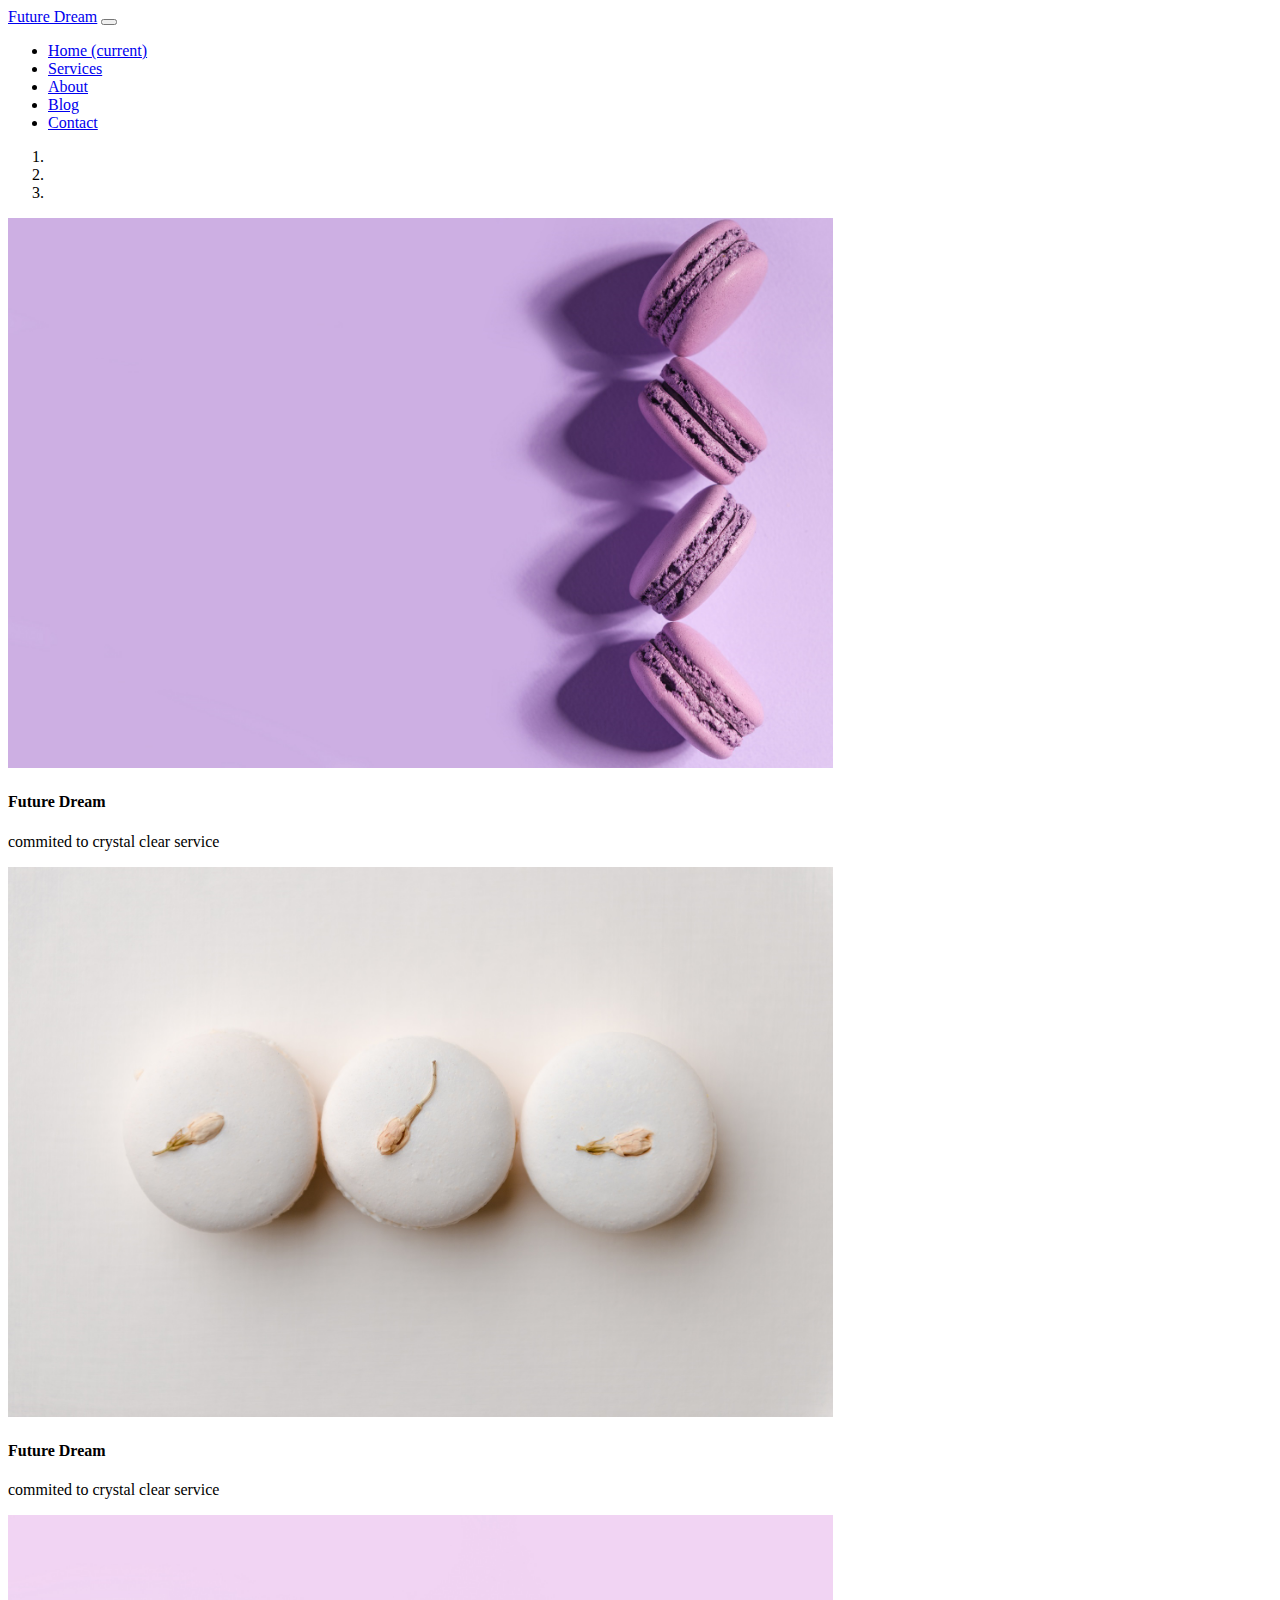
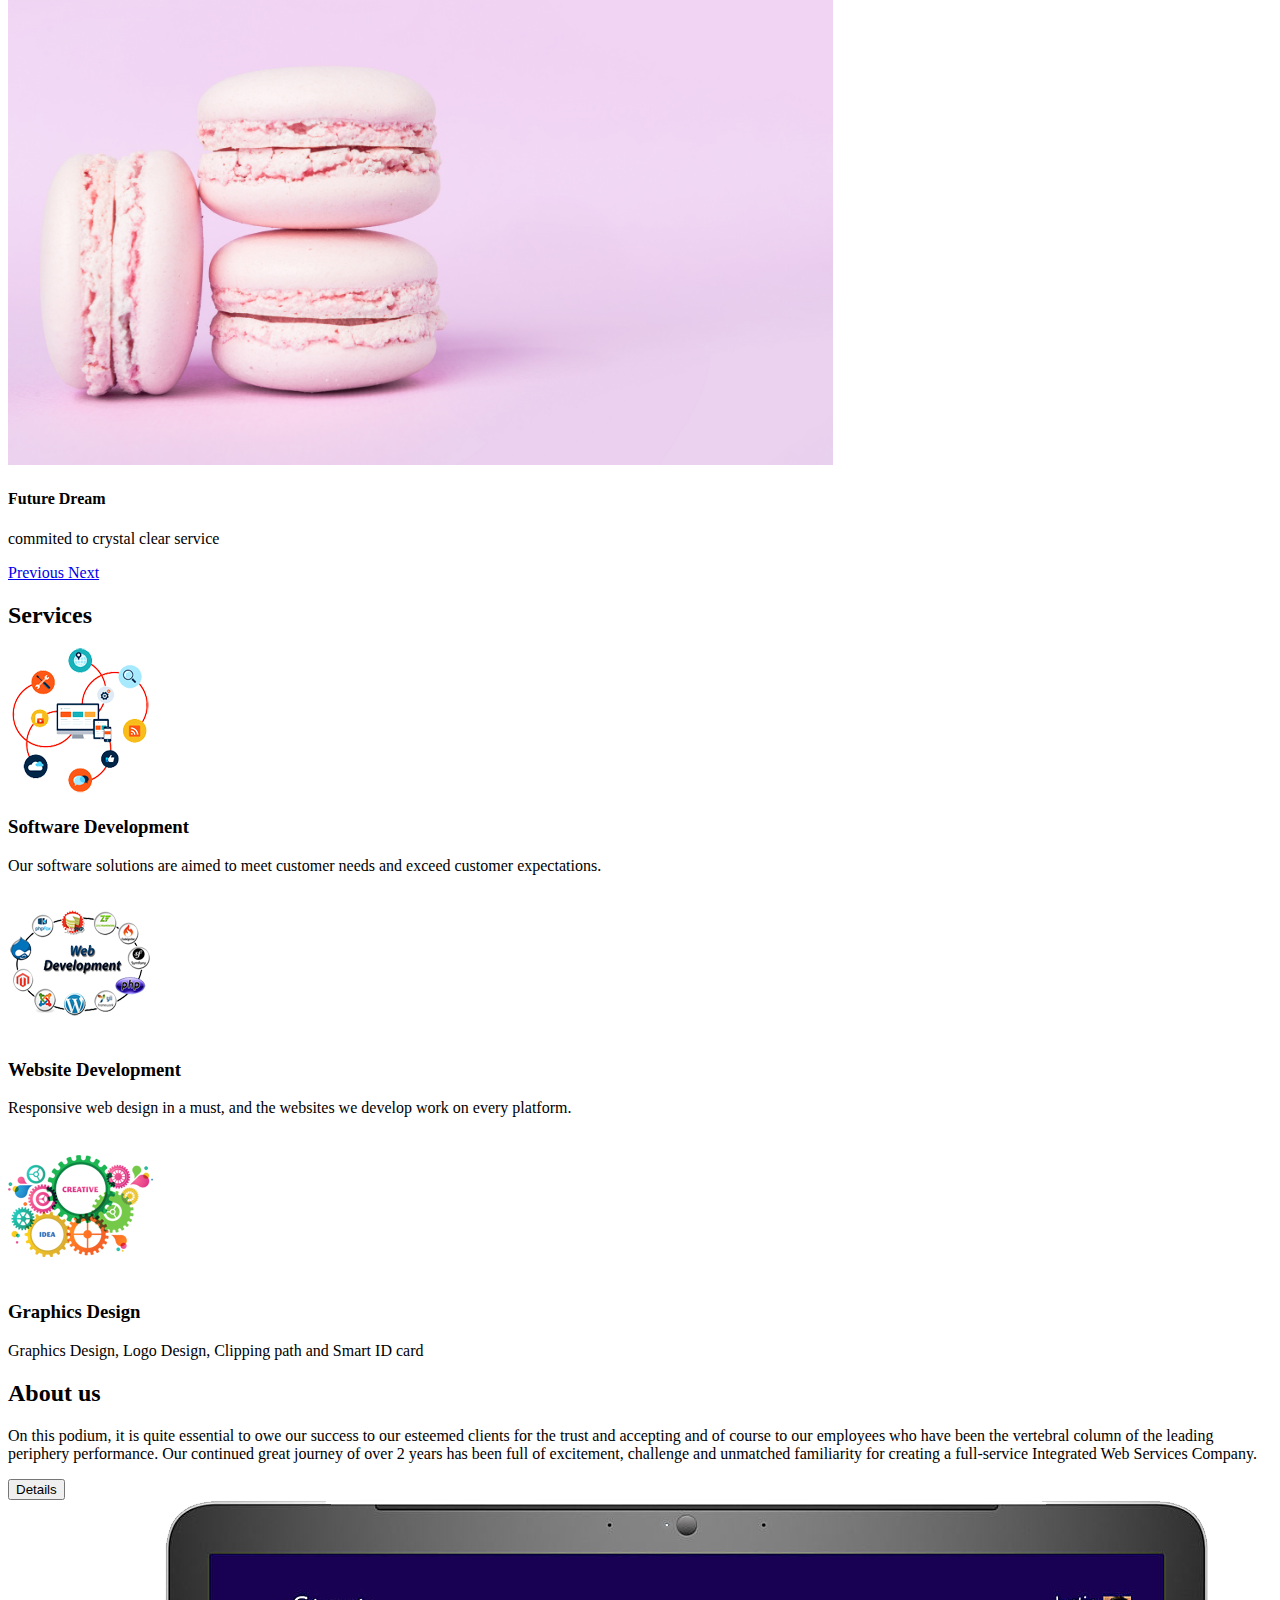
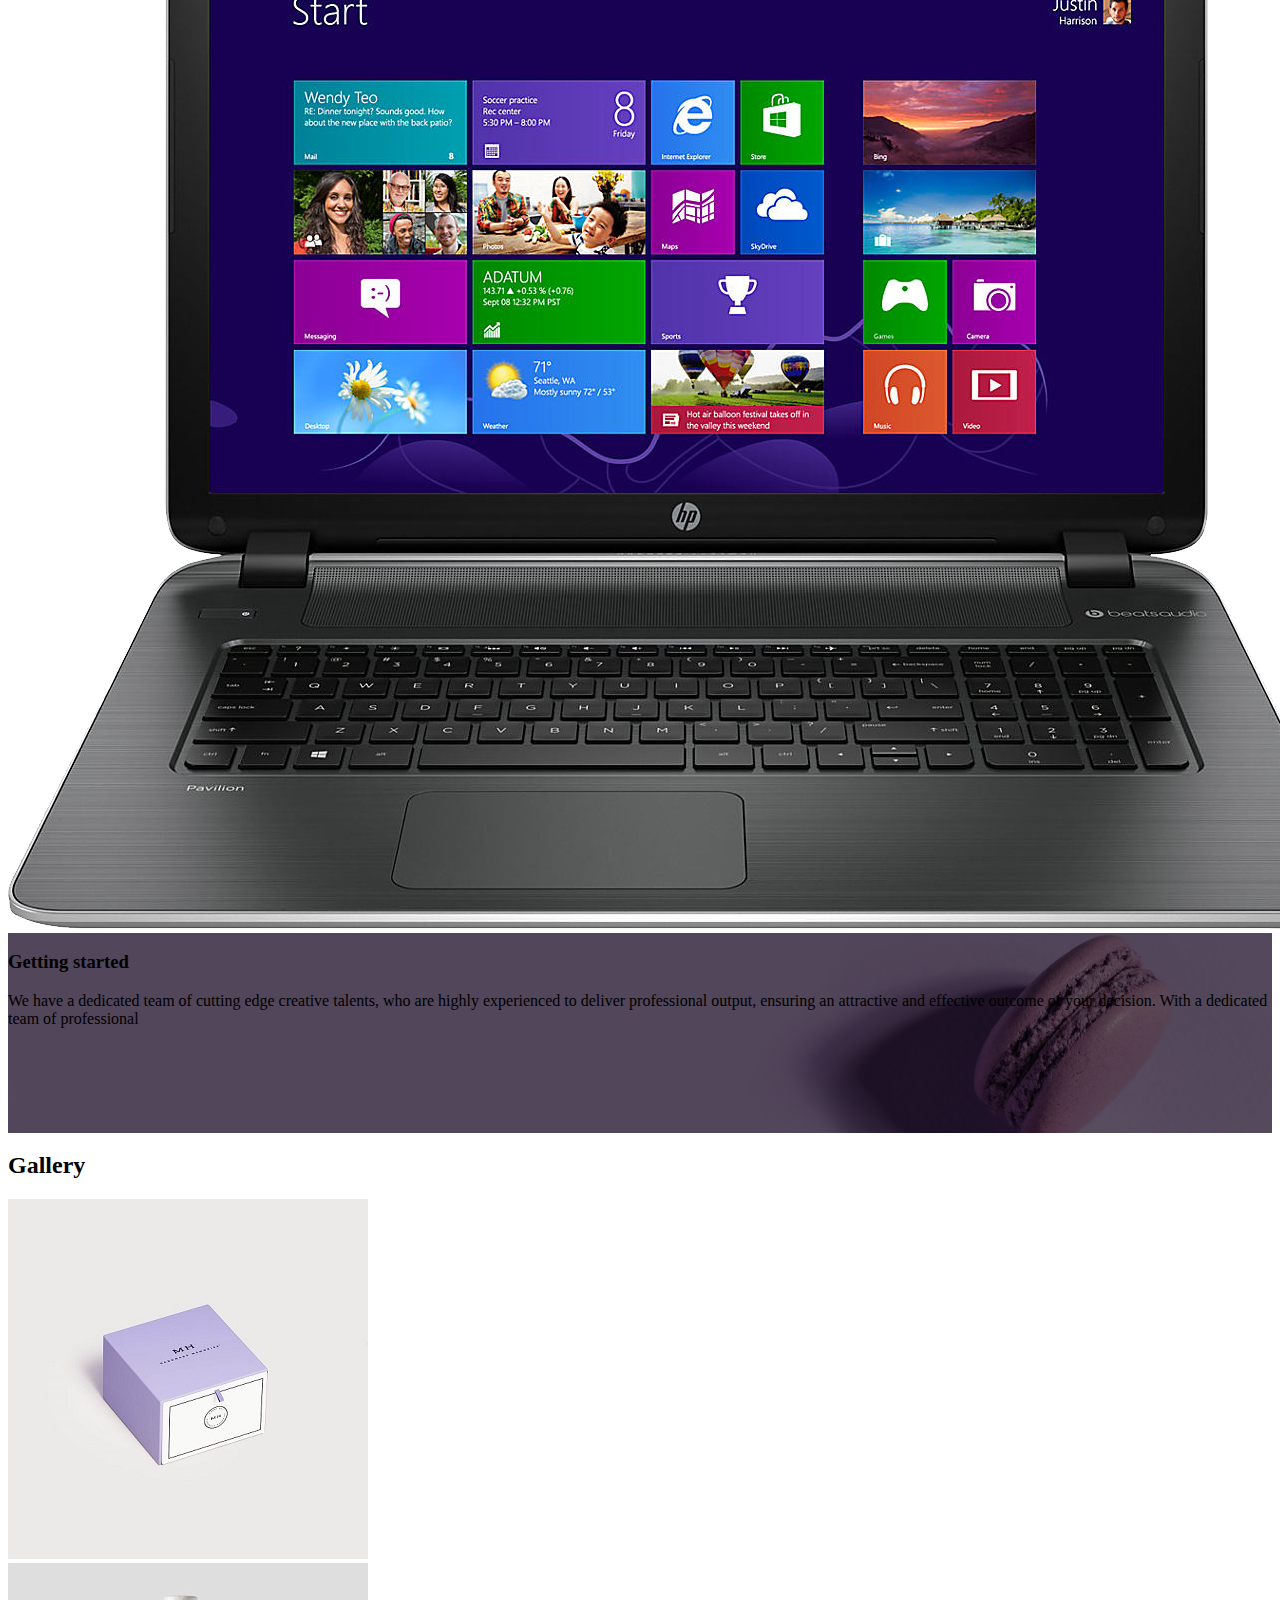
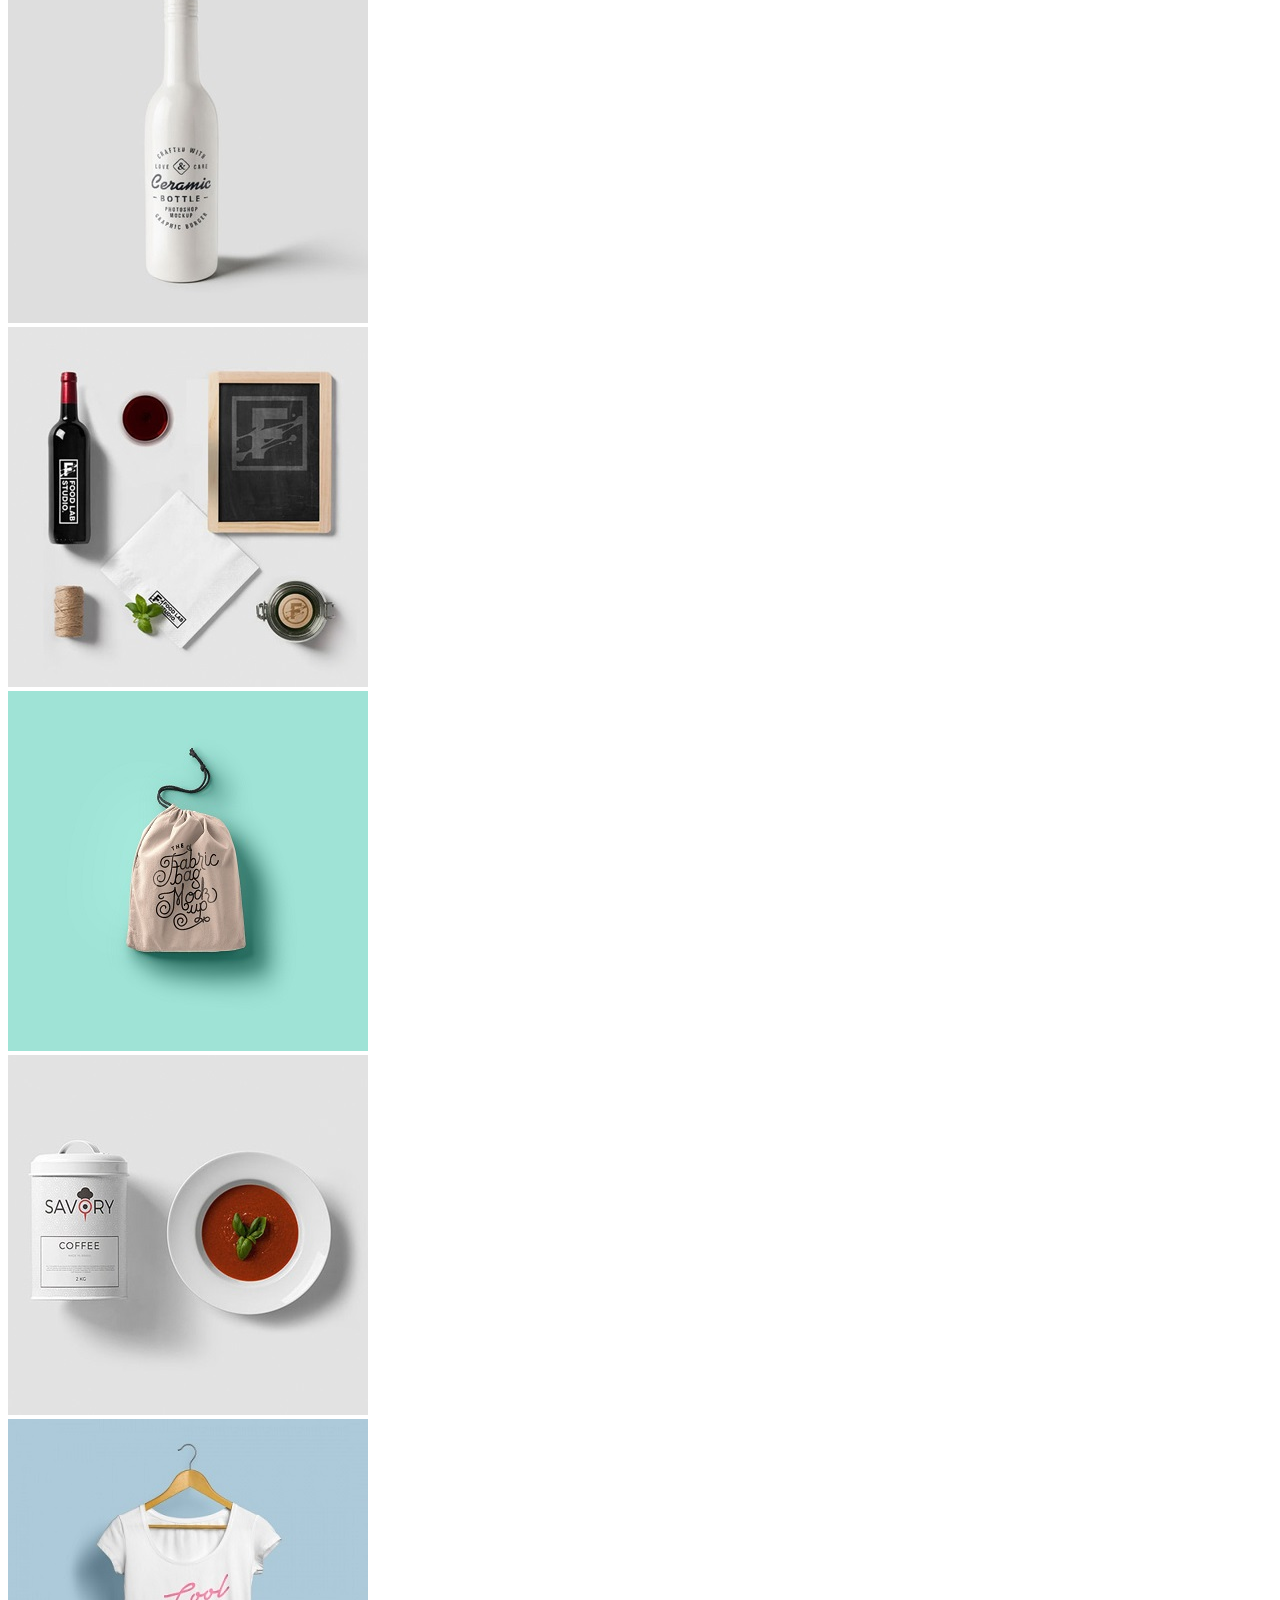
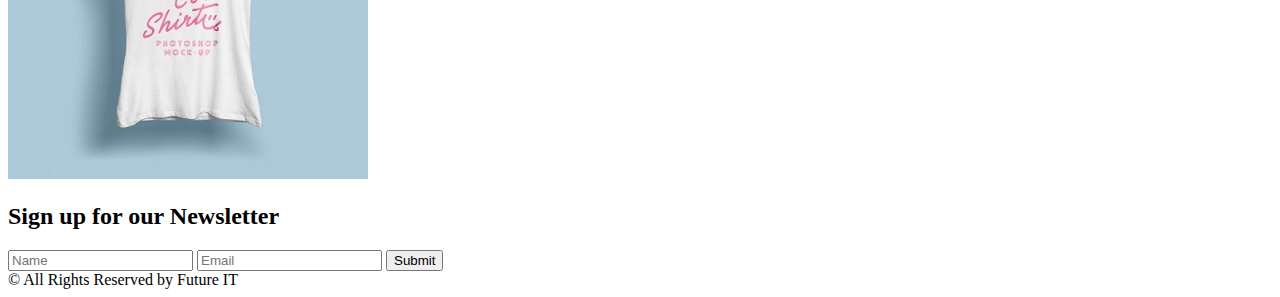
<file: index.html>
<!doctype html>
<html lang="en">
  <head>
    <!-- Required meta tags -->
    <meta charset="utf-8">
    <meta name="viewport" content="width=device-width, initial-scale=1, shrink-to-fit=no">

	<link rel="stylesheet" href="css/lightbox.min.css">
    <!-- Bootstrap CSS -->
    <link rel="stylesheet" href="https://stackpath.bootstrapcdn.com/bootstrap/4.2.1/css/bootstrap.min.css" integrity="sha384-GJzZqFGwb1QTTN6wy59ffF1BuGJpLSa9DkKMp0DgiMDm4iYMj70gZWKYbI706tWS" crossorigin="anonymous">
	<link rel="stylesheet" href="css/style.css">
	

    <title>Future Dream</title>
  </head>
  <body>
  
  
	<div class="main-menu"> 
		<nav class="navbar navbar-expand-lg navbar-light bg-dark">
			<div class="container"> 
				<a class="navbar-brand text-white" href="#">Future Dream</a>
		  <button class="navbar-toggler" type="button" data-toggle="collapse" data-target="#navbarNav" aria-controls="navbarNav" aria-expanded="false" aria-label="Toggle navigation">
			<span class="navbar-toggler-icon"></span>
		  </button>
			  <div class="collapse navbar-collapse" id="navbarNav">
				<ul class="navbar-nav ml-auto">
				  <li class="nav-item active">
					<a class="nav-link text-white" href="index.html"> Home <span class="sr-only">(current)</span></a>
				  </li>
				  <li class="nav-item">
					<a class="nav-link text-white" href="services.html">Services</a>
				  </li>
				  <li class="nav-item">
					<a class="nav-link text-white" href="about.html">About</a>
				  </li>
				  <li class="nav-item">
					<a class="nav-link text-white" href="blog.html">Blog</a>
				  </li>
				  <li class="nav-item">
					<a class="nav-link text-white" href="contact.html">Contact</a>
				  </li>
				</ul>
			  </div>
			</div>
		</nav>
	</div>
	
	
	<div class="slider"> 
			<div id="carouselExampleIndicators" class="carousel slide" data-ride="carousel">
			  <ol class="carousel-indicators">
				<li data-target="#carouselExampleIndicators" data-slide-to="0" class="active"></li>
				<li data-target="#carouselExampleIndicators" data-slide-to="1"></li>
				<li data-target="#carouselExampleIndicators" data-slide-to="2"></li>
			  </ol>
			  <div class="carousel-inner">
				<div class="carousel-item active">
				  <img src="images/1.jpg" class="d-block w-100" alt="1" style="height:550px">
				  <div class="carousel-caption d-none d-md-block text-left">
					<h4 class="display-3">Future Dream</h4>
					<p>commited to crystal clear service</p>
				  </div>
				</div>
				<div class="carousel-item">
				  <img src="images/2.jpg" class="d-block w-100" alt="2" style="height:550px">
				  				  <div class="carousel-caption d-none d-md-block">
					<h4 class="display-3">Future Dream</h4>
					<p>commited to crystal clear service</p>
				  </div>
				</div>
				<div class="carousel-item">
				  <img src="images/3.jpg" class="d-block w-100" alt="3" style="height:550px">
				  				  <div class="carousel-caption d-none d-md-block text-right">
					<h4 class="display-3">Future Dream</h4>
					<p>commited to crystal clear service</p>
				  </div>
				</div>
			  </div>
			  <a class="carousel-control-prev" href="#carouselExampleIndicators" role="button" data-slide="prev">
				<span class="carousel-control-prev-icon" aria-hidden="true"></span>
				<span class="sr-only">Previous</span>
			  </a>
			  <a class="carousel-control-next" href="#carouselExampleIndicators" role="button" data-slide="next">
				<span class="carousel-control-next-icon" aria-hidden="true"></span>
				<span class="sr-only">Next</span>
			  </a>
			</div>
	</div>
	
	
	<div class="services p-5 text-center"> 
		<div class="container"> 
			<h2 class="p-2 font-weight-bold"> Services </h2>
			<div class="row"> 
				<div class="col-md-4"> 
					<div class="services-content">
						<img src="images/software.png" class="image-fluid">
						<h3 class="p-3"> Software Development </h3>
						<p> Our software solutions are aimed to meet customer needs and exceed customer expectations. </p>
					</div>
				</div>
				<div class="col-md-4"> 
					<div class="services-content">
					<img src="images/web.png" class="image-fluid m-auto">
						<h3 class="p-3"> Website Development </h3>
						<p> Responsive web design in a must, and the websites we develop work on every platform. </p>
					</div>
				</div>
				<div class="col-md-4"> 
					<div class="services-content"> 
					<img src="images/graphics.png" class="image-fluid m-auto">
						<h3 class="p-3"> Graphics Design </h3>
						<p> Graphics Design, Logo Design, Clipping path and Smart ID card </p>
					</div>
				</div>
			</div>
		</div>
	</div>
	
	
	
	
	<div class="about p-5 text-center bg-light"> 
		<div class="container"> 
		<h2 class="font-weight-bold"> About us </h2>
			<div class="row p-4"> 
				<div class="col-md-6 align-self-center"> 
					<p> On this podium, it is quite essential to owe our success to our esteemed clients for the trust 
					and accepting and of course to our employees who have been the vertebral column of the leading 
					periphery performance.
					Our continued great journey of over 2 years has been full of excitement, challenge and 
					unmatched familiarity for creating a full-service Integrated Web Services Company. </p>
					<button type="button" class="btn btn-primary">Details</button>
				</div>
				
				<div class="col-md-6"> 
					<img src="images/lap.png" alt="laptop" class="img-fluid">
				</div>
			</div>
		</div>
	</div>
	
	
	
	<div class="getting"> 
		<div class="getting-overlay"> 
			<div class="container"> 
				<div class="row"> 
					<div class="col-md-12"> 
						<div class="getting-padding mt-5"> 
							<h3 class="text-center"> Getting started </h3>
						<p class="text-center text-white"> We have a dedicated team of cutting edge creative talents, who are highly experienced to deliver professional output, ensuring an attractive and effective outcome of your decision. With a dedicated team of professional  </p> 
						</div>
					</div>
				</div>
			</div>
		</div>
	</div>
	
	
	
	
	
	
	
	<div class="gallery bg-dark p-5"> 
		<div class="container"> 
		<h2 class="text-center text-white p-2"> Gallery </h2>
			<div class="row mb-4"> 
				<div class="col-md-4"> 
					<a href="images/p1-big.jpg" data-lightbox="example-set">
					<img  src="images/p1.jpg" alt="p1"/> </a>
				</div>
				
				<div class="col-md-4"> 
					<a href="images/p2-big.jpg" data-lightbox="example-set">
					<img  src="images/p2.jpg" alt="p2"/> </a>
				</div>
				
				<div class="col-md-4"> 
					<a href="images/p3-big.jpg" data-lightbox="example-set">
					<img  src="images/p3.jpg" alt="p3"/> </a>
				</div>
			</div>
			
						<div class="row"> 
				<div class="col-md-4"> 
					<a href="images/p4-big.jpg" data-lightbox="example-set">
					<img  src="images/p4.jpg" alt="p4"/> </a>
				</div>
				
				<div class="col-md-4"> 
					<a href="images/p5-big.jpg" data-lightbox="example-set">
					<img  src="images/p5.jpg" alt="p5"/> </a>
				</div>
				
				<div class="col-md-4"> 
					<a href="images/p6-big.jpg" data-lightbox="example-set">
					<img  src="images/p6.jpg" alt="p6"/> </a>
				</div>
			</div>
		</div>
	</div>
	
	
	<div class="newsletter p-5"> 
		<div class="container"> 
			<div class="row"> 
				<div class="col-md-12"> 
					<h2 class="text-center pb-2"> Sign up for our Newsletter </h2>
					<form class="form-inline justify-content-center"> 
						<input class="form-control" type="text" placeholder="Name">
						<input class="form-control mx-2" type="text" placeholder="Email">
						<button type="button" class="btn btn-primary">Submit</button>
					</form>
				</div>
			</div>
		</div>
	</div>
	
	<footer class="text-center text-white bg-dark py-3 border-top"> © All Rights Reserved by Future IT </footer>
    
	

    <!-- Optional JavaScript -->
    <!-- jQuery first, then Popper.js, then Bootstrap JS -->
    <script src="https://code.jquery.com/jquery-3.3.1.slim.min.js" integrity="sha384-q8i/X+965DzO0rT7abK41JStQIAqVgRVzpbzo5smXKp4YfRvH+8abtTE1Pi6jizo" crossorigin="anonymous"></script>
    <script src="https://cdnjs.cloudflare.com/ajax/libs/popper.js/1.14.6/umd/popper.min.js" integrity="sha384-wHAiFfRlMFy6i5SRaxvfOCifBUQy1xHdJ/yoi7FRNXMRBu5WHdZYu1hA6ZOblgut" crossorigin="anonymous"></script>
    <script src="https://stackpath.bootstrapcdn.com/bootstrap/4.2.1/js/bootstrap.min.js" integrity="sha384-B0UglyR+jN6CkvvICOB2joaf5I4l3gm9GU6Hc1og6Ls7i6U/mkkaduKaBhlAXv9k" crossorigin="anonymous"></script>
	<script src="js/lightbox-plus-jquery.min.js"></script>
  </body>
</html>
</file>
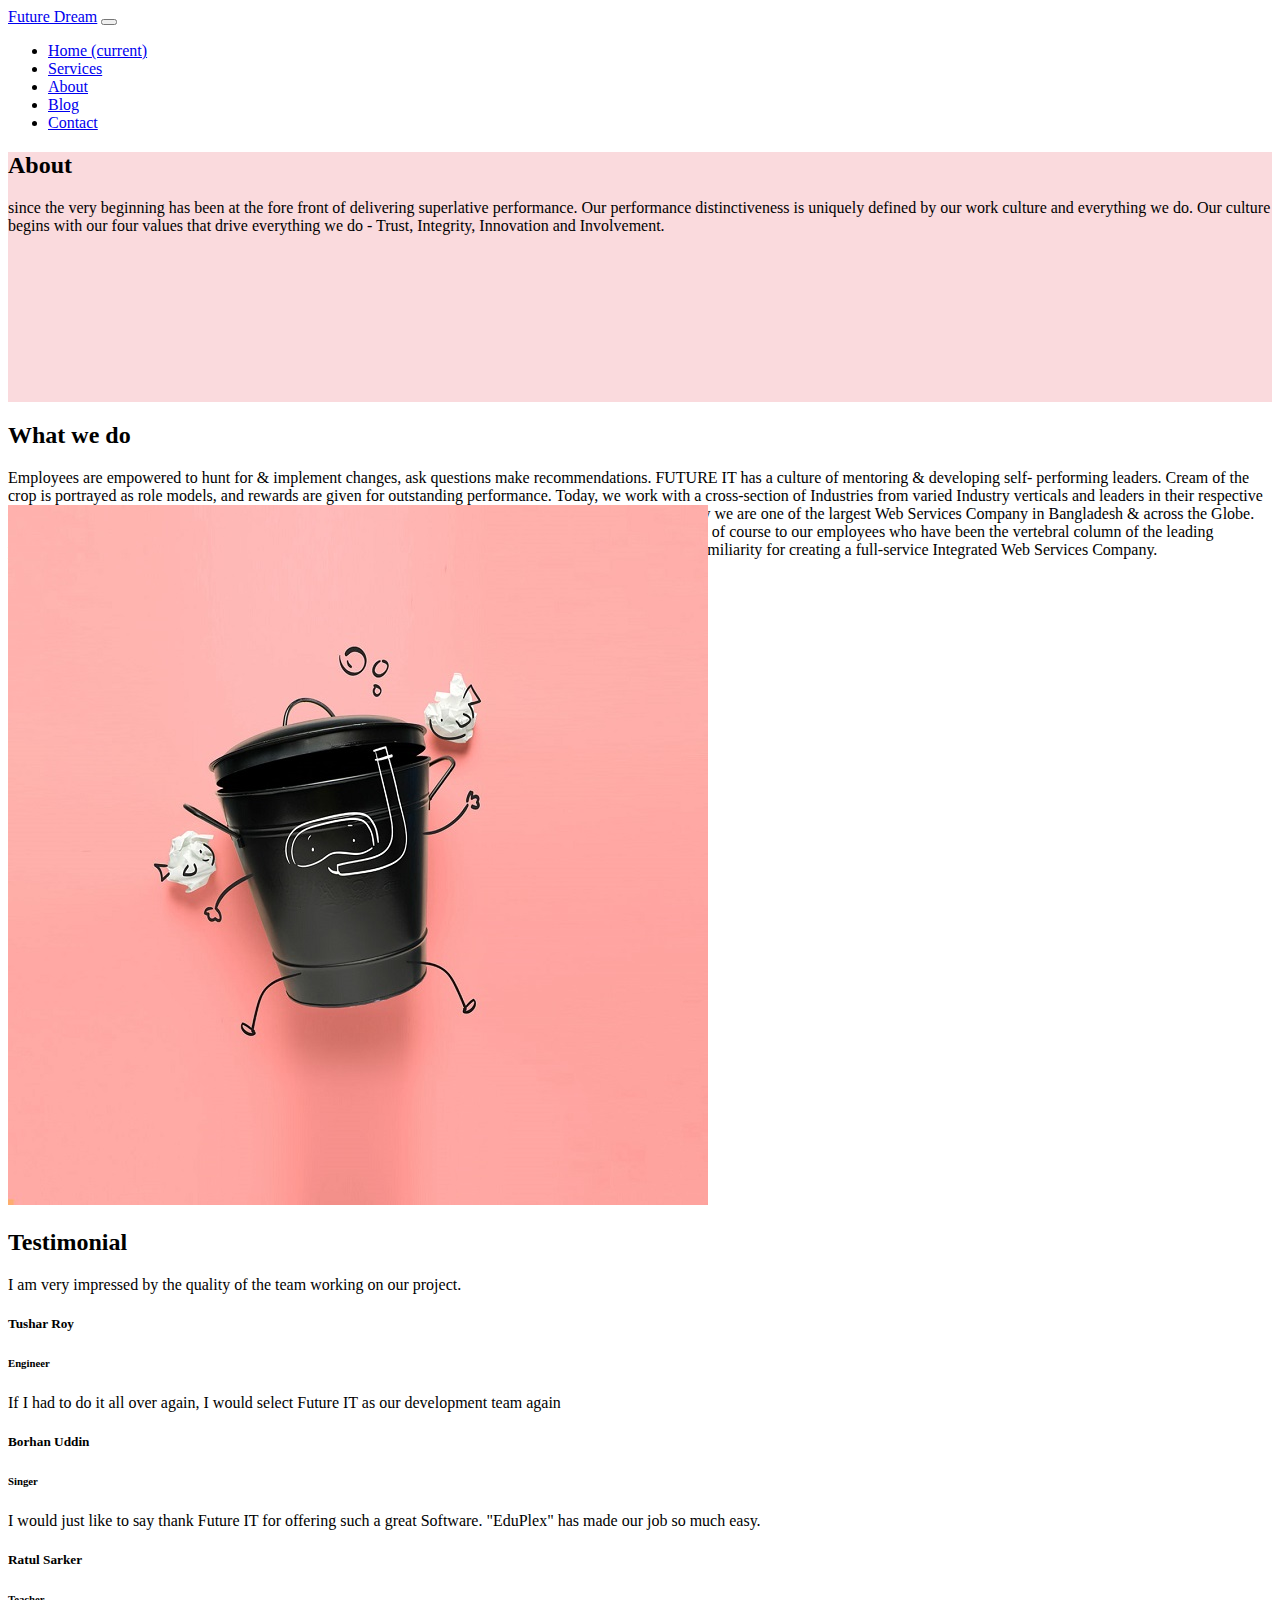
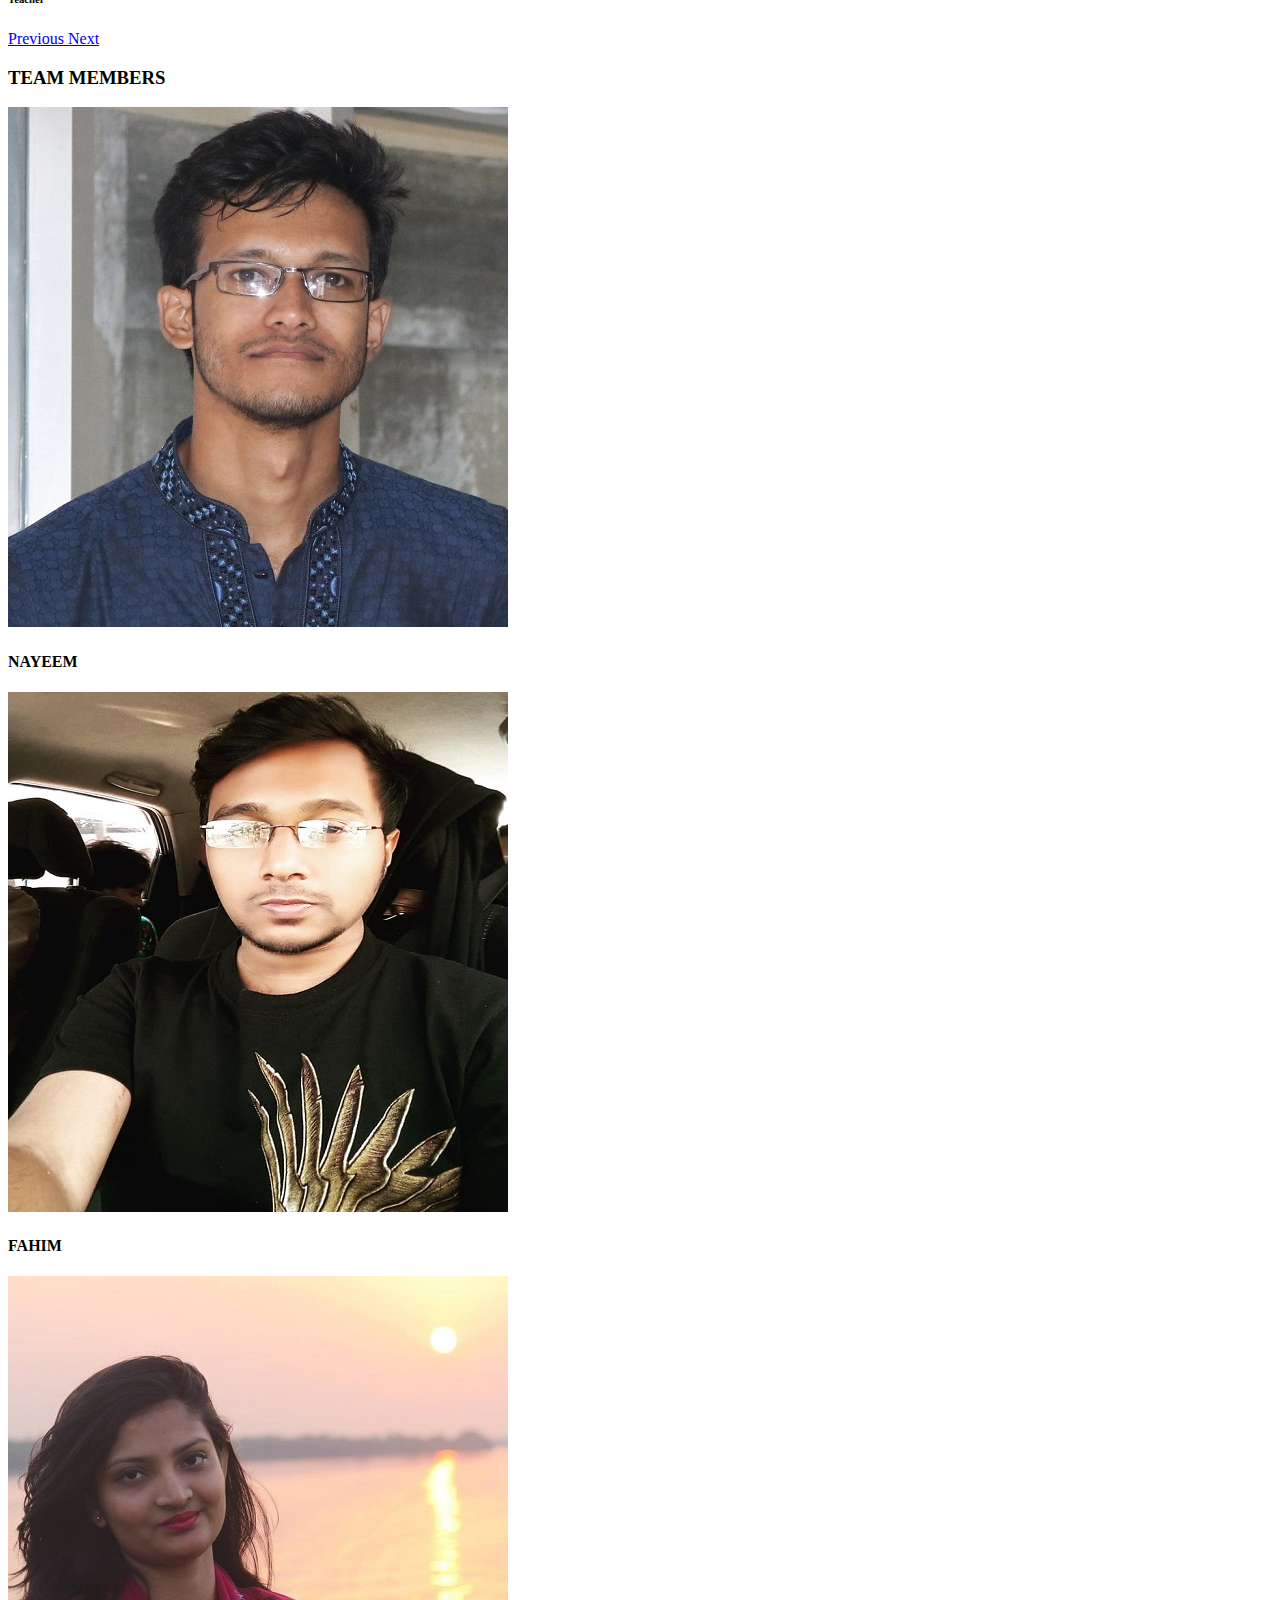
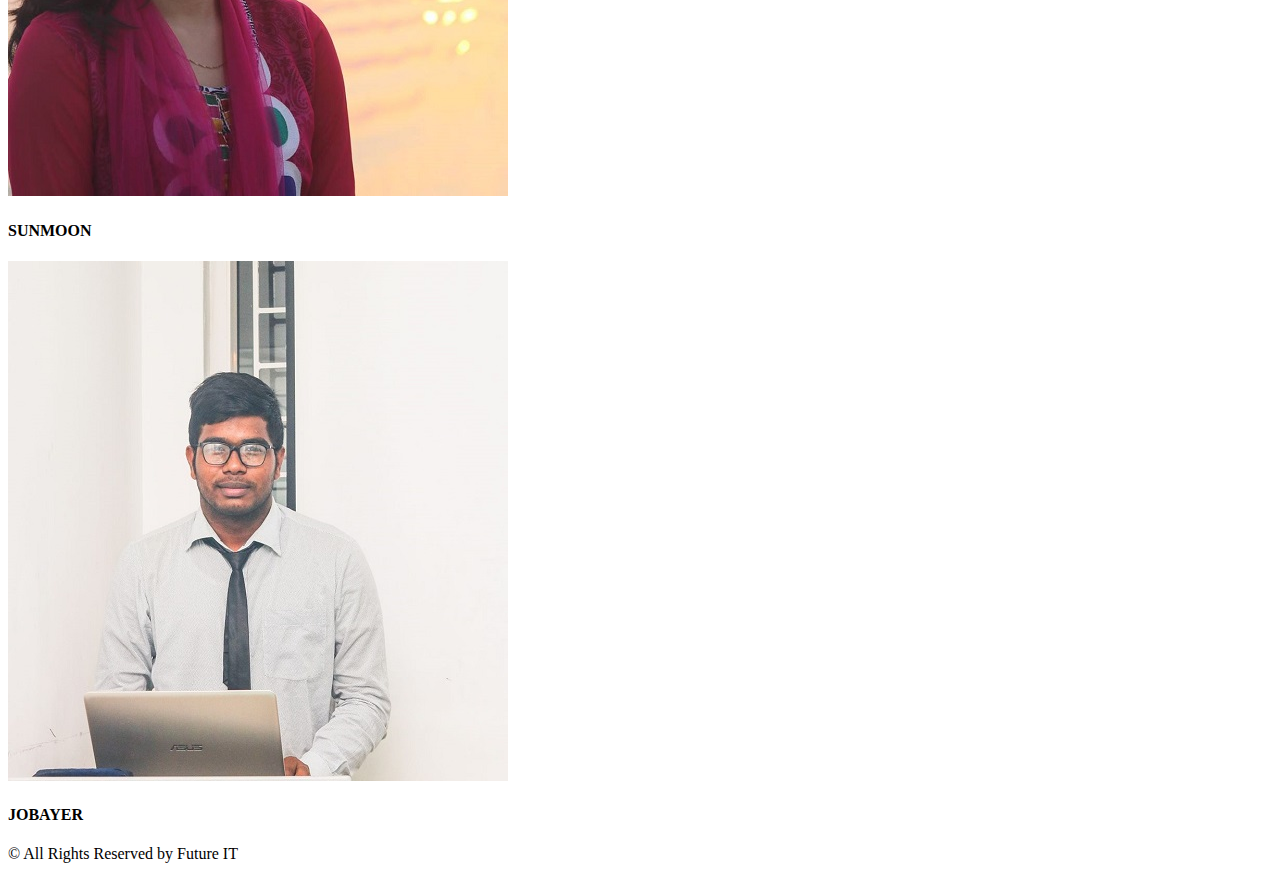
<file: about.html>
<!doctype html>
<html lang="en">
  <head>
    <!-- Required meta tags -->
    <meta charset="utf-8">
    <meta name="viewport" content="width=device-width, initial-scale=1, shrink-to-fit=no">

	<link rel="stylesheet" href="css/lightbox.min.css">
    <!-- Bootstrap CSS -->
    <link rel="stylesheet" href="https://stackpath.bootstrapcdn.com/bootstrap/4.2.1/css/bootstrap.min.css" integrity="sha384-GJzZqFGwb1QTTN6wy59ffF1BuGJpLSa9DkKMp0DgiMDm4iYMj70gZWKYbI706tWS" crossorigin="anonymous">
	<link rel="stylesheet" href="css/style.css">
	

    <title>Future Dream</title>
  </head>
  <body>
  
  
	<div class="main-menu"> 
		<nav class="navbar navbar-expand-lg navbar-light bg-dark">
			<div class="container"> 
				<a class="navbar-brand text-white" href="index.html">Future Dream</a>
		  <button class="navbar-toggler" type="button" data-toggle="collapse" data-target="#navbarNav" aria-controls="navbarNav" aria-expanded="false" aria-label="Toggle navigation">
			<span class="navbar-toggler-icon"></span>
		  </button>
			  <div class="collapse navbar-collapse" id="navbarNav">
				<ul class="navbar-nav ml-auto">
				  <li class="nav-item active">
					<a class="nav-link text-white" href="index.html"> Home <span class="sr-only">(current)</span></a>
				  </li>
				  <li class="nav-item">
					<a class="nav-link text-white" href="services.html">Services</a>
				  </li>
				  <li class="nav-item">
					<a class="nav-link text-white" href="about.html">About</a>
				  </li>
				  <li class="nav-item">
					<a class="nav-link text-white" href="blog.html">Blog</a>
				  </li>
				  <li class="nav-item">
					<a class="nav-link text-white" href="contact.html">Contact</a>
				  </li>
				</ul>
			  </div>
			</div>
		</nav>
	</div>
	
	
	<div class="section-banner"> 
		<div class="container"> 
			<div class="row"> 
				<div class="col-md-12 text-center pt-5"> 
					<h2 class="text-uppercase font-weight-bold"> About </h2>
					<p> since the very beginning has been at the fore front of delivering superlative performance. Our performance distinctiveness is uniquely defined by our work culture and everything we do. Our culture begins with our four values that drive everything we do - Trust, Integrity, Innovation and Involvement. </p>
				</div>
			</div>
		</div>
	</div>
	
	<div class="what-do"> 
		<div class="container"> 
			<div class="row"> 
				<div class="col-md-6 p-5"> 
					<h2> What we do </h2>
					<p> Employees are empowered to hunt for & implement changes, ask questions make recommendations. 
					FUTURE IT has a culture of mentoring & developing self- performing leaders. 
					Cream of the crop is portrayed as role models, and rewards are given for outstanding performance.
					Today, we work with a cross-section of Industries from varied Industry verticals and leaders 
					in their respective domain and we are proud to share their success and equity in the online market place. 
					Incepted in 2019, today we are one of the largest Web Services Company in Bangladesh & across the Globe.
					On this podium, it is quite essential to owe our success to our esteemed clients for the trust and accepting
					and of course to our employees who have been the vertebral column of the leading periphery performance.
					Our continued great journey has been full of excitement, challenge and unmatched familiarity 
					for creating a full-service Integrated Web Services Company.</p>
				</div>
				<div class="col-md-6"> 
					<img src="images/round.jpg" class="img-fluid rounded-circle">
				</div>
			</div>
		</div>
	</div>
	
	<div class="testimonial bg-dark p-3"> 
		<div class="container"> 
			<h2 class="text-center text-white"> Testimonial </h2>
			<div class="row"> 
				<div class="col-md-12"> 
					<div id="carouselExampleIndicators" class="carousel slide" data-ride="carousel">
				
				  <div class="carousel-inner">
						<div class="carousel-item pb-3 text-center text-white active">
						  <p>  I am very impressed by the quality of the team working on our project. </p>
						  <h5> Tushar Roy </h5>
						  <h6> Engineer </h6>
						</div>
						<div class="carousel-item pb-3 text-center text-white">
						  <p>  If I had to do it all over again, I would select Future IT as our development team again </p>
							<h5> Borhan Uddin </h5>
						    <h6> Singer </h6>
						</div>
						<div class="carousel-item pb-3 text-center text-white">
							<p>  I would just like to say thank Future IT for offering such a great Software. "EduPlex" has made our job so much easy. </p>
							<h5> Ratul Sarker </h5>
						    <h6> Teacher </h6>
						</div>
				  </div>
				  <a class="carousel-control-prev" href="#carouselExampleIndicators" role="button" data-slide="prev">
					<span class="carousel-control-prev-icon" aria-hidden="true"></span>
					<span class="sr-only">Previous</span>
				  </a>
				  <a class="carousel-control-next" href="#carouselExampleIndicators" role="button" data-slide="next">
					<span class="carousel-control-next-icon" aria-hidden="true"></span>
					<span class="sr-only">Next</span>
				  </a>
</div>
				</div>
			</div>
		</div>
	</div>
	
	<div class="team p-5 bg-light">
		<h3 class="text-center p-4"> TEAM MEMBERS </h3>
		<div class="container"> 
			<div class="row"> 
				<div class="col-md-3"> 
					<img class="img-fluid rounded-circle p-3" src="images/nym.jpg" alt="nym">
					<h4 class="text-center"> NAYEEM </h4>
				</div>
				<div class="col-md-3"> 
					<img class="img-fluid rounded-circle p-3" src="images/fahim.jpg" alt="nym">
					<h4 class="text-center"> FAHIM </h4>
				</div>
				<div class="col-md-3"> 
					<img class="img-fluid rounded-circle p-3" src="images/sun.jpg" alt="nym">
					<h4 class="text-center"> SUNMOON </h4>
				</div>
				<div class="col-md-3"> 
					<img class="img-fluid rounded-circle p-3" src="images/jobayer.jpg" alt="nym">
					<h4 class="text-center"> JOBAYER </h4>
				</div>
			</div>
		</div>
	</div>
	
	
	
	<footer class="text-center text-white bg-dark py-3 border-top"> © All Rights Reserved by Future IT </footer>
    
	

    <!-- Optional JavaScript -->
    <!-- jQuery first, then Popper.js, then Bootstrap JS -->
    <script src="https://code.jquery.com/jquery-3.3.1.slim.min.js" integrity="sha384-q8i/X+965DzO0rT7abK41JStQIAqVgRVzpbzo5smXKp4YfRvH+8abtTE1Pi6jizo" crossorigin="anonymous"></script>
    <script src="https://cdnjs.cloudflare.com/ajax/libs/popper.js/1.14.6/umd/popper.min.js" integrity="sha384-wHAiFfRlMFy6i5SRaxvfOCifBUQy1xHdJ/yoi7FRNXMRBu5WHdZYu1hA6ZOblgut" crossorigin="anonymous"></script>
    <script src="https://stackpath.bootstrapcdn.com/bootstrap/4.2.1/js/bootstrap.min.js" integrity="sha384-B0UglyR+jN6CkvvICOB2joaf5I4l3gm9GU6Hc1og6Ls7i6U/mkkaduKaBhlAXv9k" crossorigin="anonymous"></script>
	<script src="js/lightbox-plus-jquery.min.js"></script>
  </body>
</html>
</file>
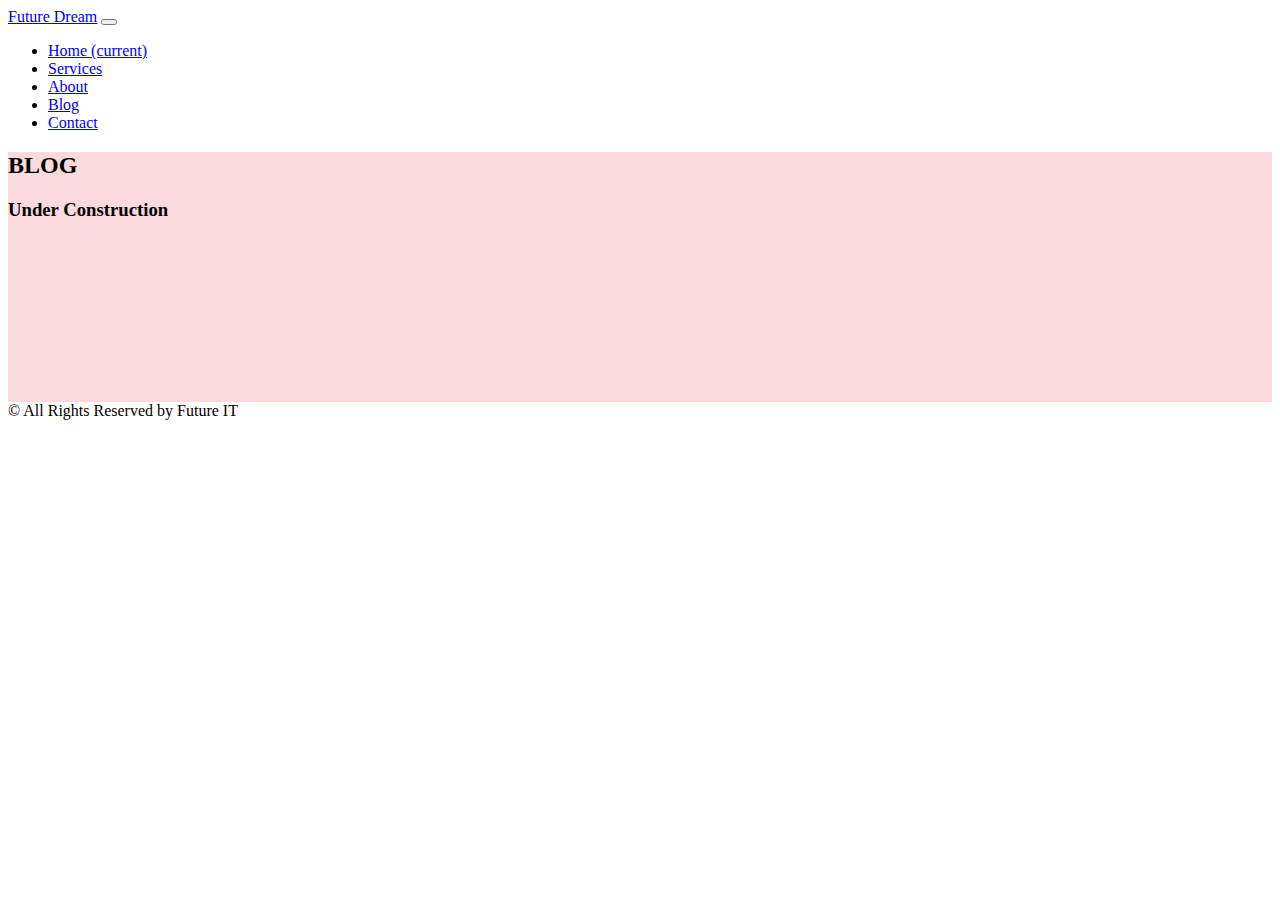
<file: blog.html>
<!doctype html>
<html lang="en">
  <head>
    <!-- Required meta tags -->
    <meta charset="utf-8">
    <meta name="viewport" content="width=device-width, initial-scale=1, shrink-to-fit=no">

	<link rel="stylesheet" href="css/lightbox.min.css">
    <!-- Bootstrap CSS -->
    <link rel="stylesheet" href="https://stackpath.bootstrapcdn.com/bootstrap/4.2.1/css/bootstrap.min.css" integrity="sha384-GJzZqFGwb1QTTN6wy59ffF1BuGJpLSa9DkKMp0DgiMDm4iYMj70gZWKYbI706tWS" crossorigin="anonymous">
	<link rel="stylesheet" href="css/style.css">
	

    <title>Future Dream</title>
  </head>
  <body>
  
  
	<div class="main-menu"> 
		<nav class="navbar navbar-expand-lg navbar-light bg-dark">
			<div class="container"> 
				<a class="navbar-brand text-white" href="index.html">Future Dream</a>
		  <button class="navbar-toggler" type="button" data-toggle="collapse" data-target="#navbarNav" aria-controls="navbarNav" aria-expanded="false" aria-label="Toggle navigation">
			<span class="navbar-toggler-icon"></span>
		  </button>
			  <div class="collapse navbar-collapse" id="navbarNav">
				<ul class="navbar-nav ml-auto">
				  <li class="nav-item active">
					<a class="nav-link text-white" href="index.html"> Home <span class="sr-only">(current)</span></a>
				  </li>
				  <li class="nav-item">
					<a class="nav-link text-white" href="services.html">Services</a>
				  </li>
				  <li class="nav-item">
					<a class="nav-link text-white" href="about.html">About</a>
				  </li>
				  <li class="nav-item">
					<a class="nav-link text-white" href="blog.html">Blog</a>
				  </li>
				  <li class="nav-item">
					<a class="nav-link text-white" href="contact.html">Contact</a>
				  </li>
				</ul>
			  </div>
			</div>
		</nav>
	</div>
	
	
	<div class="section-banner"> 
		<div class="container"> 
			<div class="row"> 
				<div class="col-md-12 text-center pt-5"> 
					<h2 class="text-uppercase font-weight-bold"> BLOG </h2>
					<h3> Under Construction <h3>
				</div>
			</div>
		</div>
	</div>
	
	
	
	<footer class="text-center text-white bg-dark py-3 border-top"> © All Rights Reserved by Future IT </footer>
    
	

    <!-- Optional JavaScript -->
    <!-- jQuery first, then Popper.js, then Bootstrap JS -->
    <script src="https://code.jquery.com/jquery-3.3.1.slim.min.js" integrity="sha384-q8i/X+965DzO0rT7abK41JStQIAqVgRVzpbzo5smXKp4YfRvH+8abtTE1Pi6jizo" crossorigin="anonymous"></script>
    <script src="https://cdnjs.cloudflare.com/ajax/libs/popper.js/1.14.6/umd/popper.min.js" integrity="sha384-wHAiFfRlMFy6i5SRaxvfOCifBUQy1xHdJ/yoi7FRNXMRBu5WHdZYu1hA6ZOblgut" crossorigin="anonymous"></script>
    <script src="https://stackpath.bootstrapcdn.com/bootstrap/4.2.1/js/bootstrap.min.js" integrity="sha384-B0UglyR+jN6CkvvICOB2joaf5I4l3gm9GU6Hc1og6Ls7i6U/mkkaduKaBhlAXv9k" crossorigin="anonymous"></script>
	<script src="js/lightbox-plus-jquery.min.js"></script>
  </body>
</html>
</file>
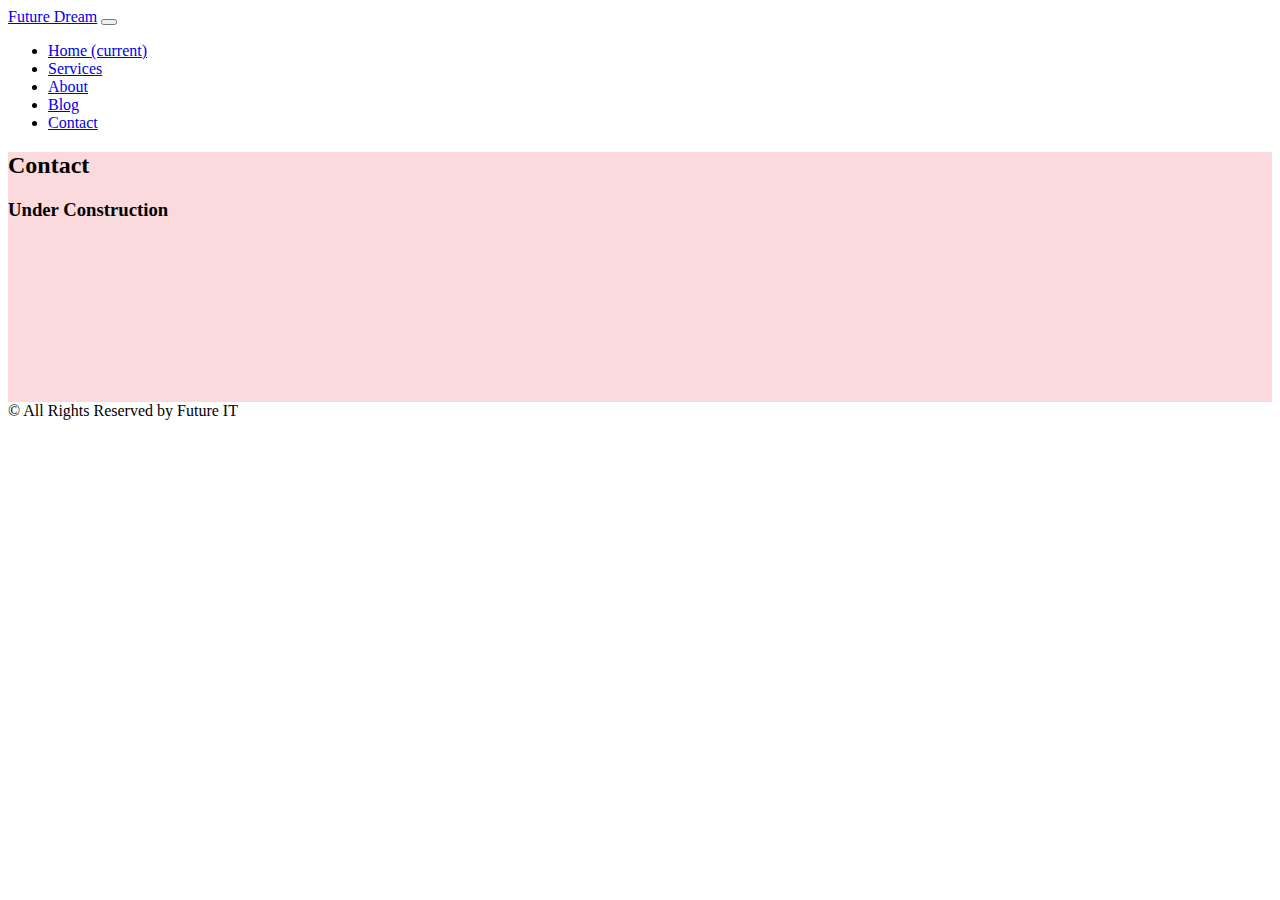
<file: contact.html>
<!doctype html>
<html lang="en">
  <head>
    <!-- Required meta tags -->
    <meta charset="utf-8">
    <meta name="viewport" content="width=device-width, initial-scale=1, shrink-to-fit=no">

	<link rel="stylesheet" href="css/lightbox.min.css">
    <!-- Bootstrap CSS -->
    <link rel="stylesheet" href="https://stackpath.bootstrapcdn.com/bootstrap/4.2.1/css/bootstrap.min.css" integrity="sha384-GJzZqFGwb1QTTN6wy59ffF1BuGJpLSa9DkKMp0DgiMDm4iYMj70gZWKYbI706tWS" crossorigin="anonymous">
	<link rel="stylesheet" href="css/style.css">
	

    <title>Future Dream</title>
  </head>
  <body>
  
  
	<div class="main-menu"> 
		<nav class="navbar navbar-expand-lg navbar-light bg-dark">
			<div class="container"> 
				<a class="navbar-brand text-white" href="index.html">Future Dream</a>
		  <button class="navbar-toggler" type="button" data-toggle="collapse" data-target="#navbarNav" aria-controls="navbarNav" aria-expanded="false" aria-label="Toggle navigation">
			<span class="navbar-toggler-icon"></span>
		  </button>
			  <div class="collapse navbar-collapse" id="navbarNav">
				<ul class="navbar-nav ml-auto">
				  <li class="nav-item active">
					<a class="nav-link text-white" href="index.html"> Home <span class="sr-only">(current)</span></a>
				  </li>
				  <li class="nav-item">
					<a class="nav-link text-white" href="services.html">Services</a>
				  </li>
				  <li class="nav-item">
					<a class="nav-link text-white" href="about.html">About</a>
				  </li>
				  <li class="nav-item">
					<a class="nav-link text-white" href="blog.html">Blog</a>
				  </li>
				  <li class="nav-item">
					<a class="nav-link text-white" href="contact.html">Contact</a>
				  </li>
				</ul>
			  </div>
			</div>
		</nav>
	</div>
	
	
	<div class="section-banner"> 
		<div class="container"> 
			<div class="row"> 
				<div class="col-md-12 text-center pt-5"> 
					<h2 class="text-uppercase font-weight-bold"> Contact </h2>
					<h3> Under Construction <h3>
				</div>
			</div>
		</div>
	</div>
	
	
	
	<footer class="text-center text-white bg-dark py-3 border-top"> © All Rights Reserved by Future IT </footer>
    
	

    <!-- Optional JavaScript -->
    <!-- jQuery first, then Popper.js, then Bootstrap JS -->
    <script src="https://code.jquery.com/jquery-3.3.1.slim.min.js" integrity="sha384-q8i/X+965DzO0rT7abK41JStQIAqVgRVzpbzo5smXKp4YfRvH+8abtTE1Pi6jizo" crossorigin="anonymous"></script>
    <script src="https://cdnjs.cloudflare.com/ajax/libs/popper.js/1.14.6/umd/popper.min.js" integrity="sha384-wHAiFfRlMFy6i5SRaxvfOCifBUQy1xHdJ/yoi7FRNXMRBu5WHdZYu1hA6ZOblgut" crossorigin="anonymous"></script>
    <script src="https://stackpath.bootstrapcdn.com/bootstrap/4.2.1/js/bootstrap.min.js" integrity="sha384-B0UglyR+jN6CkvvICOB2joaf5I4l3gm9GU6Hc1og6Ls7i6U/mkkaduKaBhlAXv9k" crossorigin="anonymous"></script>
	<script src="js/lightbox-plus-jquery.min.js"></script>
  </body>
</html>
</file>
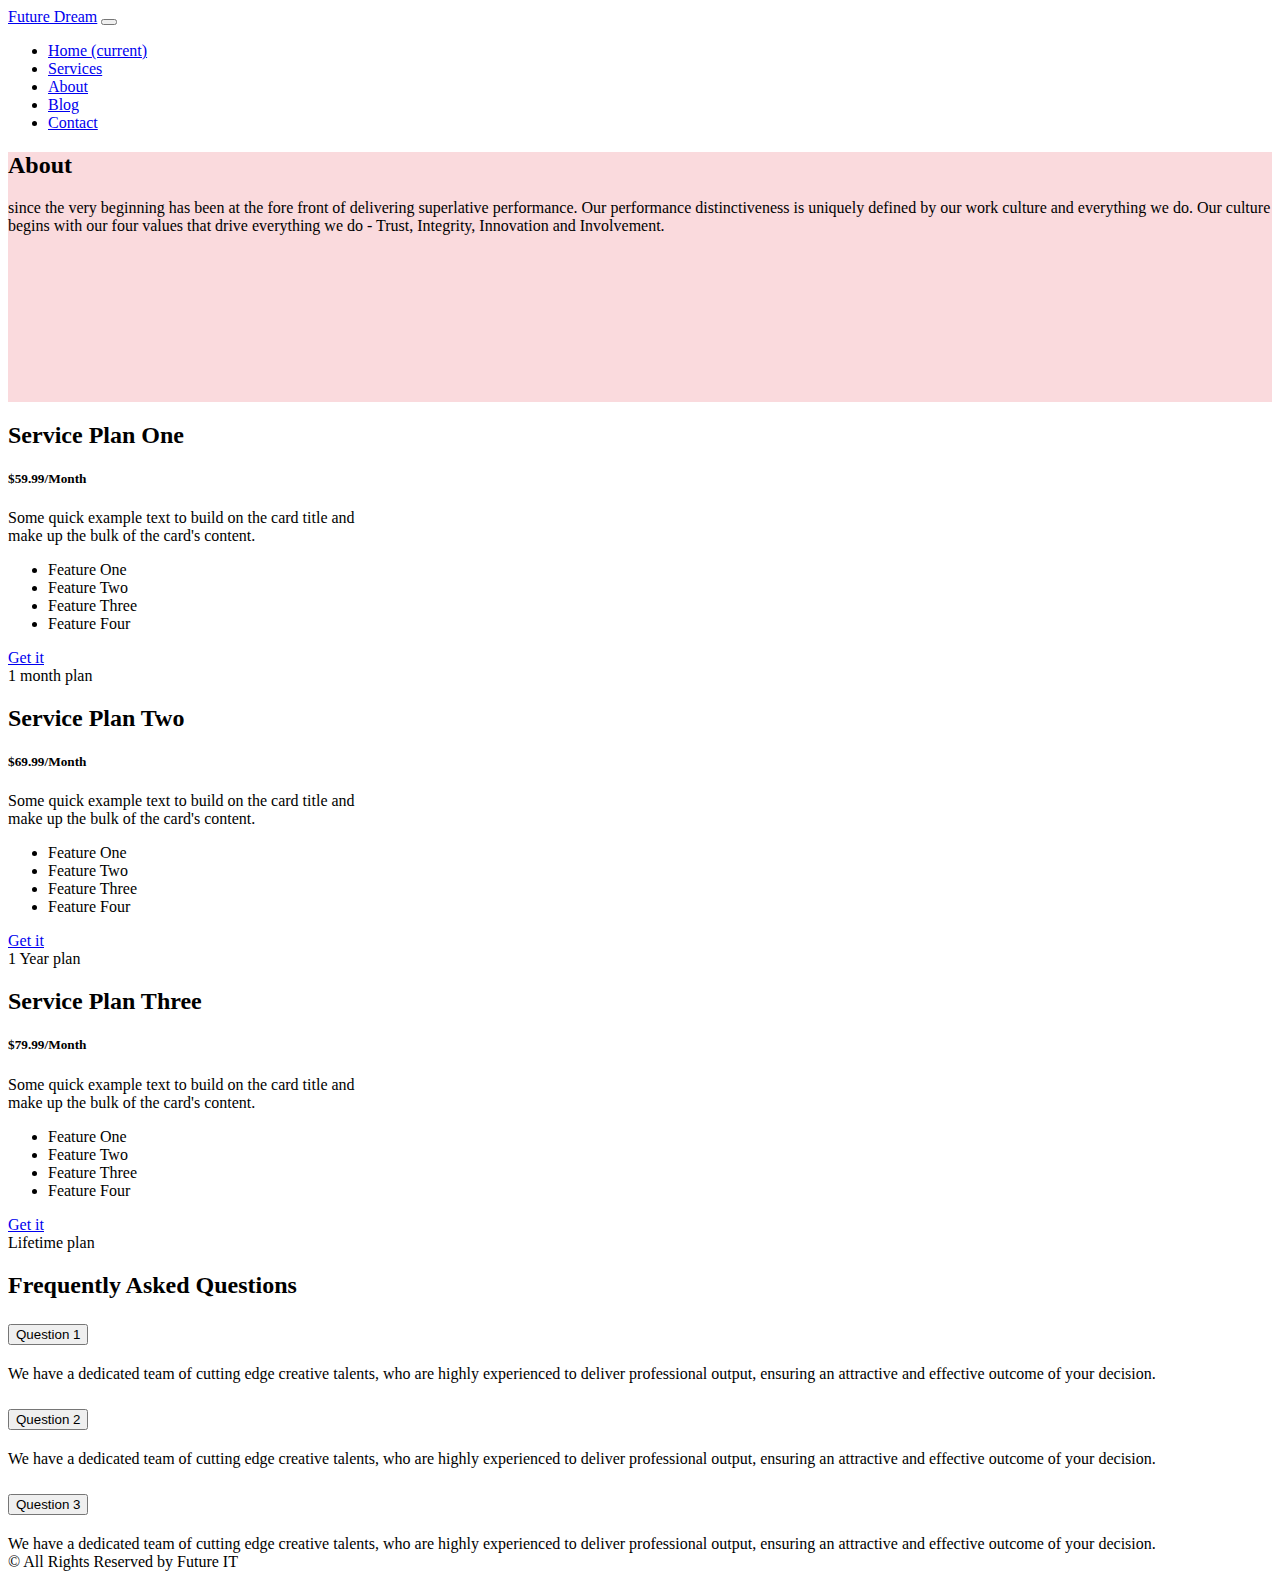
<file: services.html>
<!doctype html>
<html lang="en">
  <head>
    <!-- Required meta tags -->
    <meta charset="utf-8">
    <meta name="viewport" content="width=device-width, initial-scale=1, shrink-to-fit=no">

	<link rel="stylesheet" href="css/lightbox.min.css">
    <!-- Bootstrap CSS -->
    <link rel="stylesheet" href="https://stackpath.bootstrapcdn.com/bootstrap/4.2.1/css/bootstrap.min.css" integrity="sha384-GJzZqFGwb1QTTN6wy59ffF1BuGJpLSa9DkKMp0DgiMDm4iYMj70gZWKYbI706tWS" crossorigin="anonymous">
	<link rel="stylesheet" href="css/style.css">
	

    <title>Future Dream</title>
  </head>
  <body>
  
  
	<div class="main-menu"> 
		<nav class="navbar navbar-expand-lg navbar-light bg-dark">
			<div class="container"> 
				<a class="navbar-brand text-white" href="index.html">Future Dream</a>
		  <button class="navbar-toggler" type="button" data-toggle="collapse" data-target="#navbarNav" aria-controls="navbarNav" aria-expanded="false" aria-label="Toggle navigation">
			<span class="navbar-toggler-icon"></span>
		  </button>
			  <div class="collapse navbar-collapse" id="navbarNav">
				<ul class="navbar-nav ml-auto">
				  <li class="nav-item active">
					<a class="nav-link text-white" href="index.html"> Home <span class="sr-only">(current)</span></a>
				  </li>
				  <li class="nav-item">
					<a class="nav-link text-white" href="services.html">Services</a>
				  </li>
				  <li class="nav-item">
					<a class="nav-link text-white" href="about.html">About</a>
				  </li>
				  <li class="nav-item">
					<a class="nav-link text-white" href="blog.html">Blog</a>
				  </li>
				  <li class="nav-item">
					<a class="nav-link text-white" href="contact.html">Contact</a>
				  </li>
				</ul>
			  </div>
			</div>
		</nav>
	</div>
	
	
	<div class="section-banner"> 
		<div class="container"> 
			<div class="row"> 
				<div class="col-md-12 text-center pt-5"> 
					<h2 class="text-uppercase font-weight-bold"> About </h2>
					<p> since the very beginning has been at the fore front of delivering superlative performance. Our performance distinctiveness is uniquely defined by our work culture and everything we do. Our culture begins with our four values that drive everything we do - Trust, Integrity, Innovation and Involvement. </p>
				</div>
			</div>
		</div>
	</div>
	
	
	<div class="pricing p-5"> 
		<div class="container"> 
			<div class="row"> 
				<div class="col-md-4"> 
					<div class="card text-center" style="width: 23rem;">
								<div class="card-header bg-dark text-white text-center font-weight-bold p-4">
									<h2> Service Plan One </h2>
								</div>
								<div class="card-body">
									<h5 class="card-title">$59.99/Month</h5>
									<p class="card-text">Some quick example text to build on the card title and make up the bulk of the card's content.</p>
								</div>
							  <ul class="list-group list-group-flush">
									<li class="list-group-item">Feature One</li>
									<li class="list-group-item">Feature Two</li>
									<li class="list-group-item">Feature Three</li>
									<li class="list-group-item">Feature Four</li>
							  </ul>
								<div class="card-body">
									<a type="button" class= "btn-danger btn-lg btn-block" href="#" class="card-link">Get it</a>
								</div>
								<div class="card-footer text-muted">
									1 month plan
								</div>
					</div>
					
				</div>
				
				
				
				<div class="col-md-4"> 
					<div class="card text-center" style="width: 23rem;">
								<div class="card-header bg-dark text-white text-center font-weight-bold p-4">
									<h2> Service Plan Two </h2>
								</div>
								<div class="card-body">
									<h5 class="card-title">$69.99/Month</h5>
									<p class="card-text">Some quick example text to build on the card title and make up the bulk of the card's content.</p>
								</div>
							  <ul class="list-group list-group-flush">
									<li class="list-group-item">Feature One</li>
									<li class="list-group-item">Feature Two</li>
									<li class="list-group-item">Feature Three</li>
									<li class="list-group-item">Feature Four</li>
							  </ul>
								<div class="card-body">
									<a type="button" class= "btn-danger btn-lg btn-block" href="#" class="card-link">Get it</a>
								</div>
								<div class="card-footer text-muted">
									1 Year plan
								</div>
					</div>
					
				</div>
				
				
				<div class="col-md-4"> 
					<div class="card text-center" style="width: 23rem;">
								<div class="card-header bg-dark text-white text-center font-weight-bold p-4">
									<h2> Service Plan Three </h2>
								</div>
								<div class="card-body">
									<h5 class="card-title">$79.99/Month</h5>
									<p class="card-text">Some quick example text to build on the card title and make up the bulk of the card's content.</p>
								</div>
							  <ul class="list-group list-group-flush">
									<li class="list-group-item">Feature One</li>
									<li class="list-group-item">Feature Two</li>
									<li class="list-group-item">Feature Three</li>
									<li class="list-group-item">Feature Four</li>
							  </ul>
								<div class="card-body">
									<a type="button" class= "btn-danger btn-lg btn-block" href="#" class="card-link">Get it</a>
								</div>
								<div class="card-footer text-muted">
									Lifetime plan
								</div>
					</div>
					
				</div>
				
				
			</div>
		</div>
	</div>
	
	
	
	<div class="faq bg-dark p-5"> 
		<div class="container"> 
		<h2 class="text-center text-white"> Frequently Asked Questions </h2>
			<div class="row"> 
				<div class="col-md-12"> 
					<div class="accordion" id="accordionExample">
				  <div class="card">
					<div class="card-header" id="headingOne">
					  <h2 class="mb-0">
						<button class="btn btn-link" type="button" data-toggle="collapse" data-target="#collapseOne" aria-expanded="true" aria-controls="collapseOne">
						  Question 1
						</button>
					  </h2>
					</div>

					<div id="collapseOne" class="collapse" aria-labelledby="headingOne" data-parent="#accordionExample">
					  <div class="card-body">
						We have a dedicated team of cutting edge creative talents, who are highly experienced to deliver professional output, ensuring an attractive and effective outcome of your decision.
					  </div>
					</div>
				  </div>
				  <div class="card">
					<div class="card-header" id="headingTwo">
					  <h2 class="mb-0">
						<button class="btn btn-link collapsed" type="button" data-toggle="collapse" data-target="#collapseTwo" aria-expanded="false" aria-controls="collapseTwo">
						  Question 2
						</button>
					  </h2>
					</div>
					<div id="collapseTwo" class="collapse" aria-labelledby="headingTwo" data-parent="#accordionExample">
					  <div class="card-body">
						We have a dedicated team of cutting edge creative talents, who are highly experienced to deliver professional output, ensuring an attractive and effective outcome of your decision.
					  </div>
					</div>
				  </div>
				  <div class="card">
					<div class="card-header" id="headingThree">
					  <h2 class="mb-0">
						<button class="btn btn-link collapsed" type="button" data-toggle="collapse" data-target="#collapseThree" aria-expanded="false" aria-controls="collapseThree">
						  Question 3
						</button>
					  </h2>
					</div>
					<div id="collapseThree" class="collapse" aria-labelledby="headingThree" data-parent="#accordionExample">
					  <div class="card-body">
						We have a dedicated team of cutting edge creative talents, who are highly experienced to deliver professional output, ensuring an attractive and effective outcome of your decision.
					  </div>
					</div>
				  </div>
				</div>
				</div>
			</div>
		</div>
	</div>
	
	
	
	<footer class="text-center text-white bg-dark py-3 border-top"> © All Rights Reserved by Future IT </footer>
    
	

    <!-- Optional JavaScript -->
    <!-- jQuery first, then Popper.js, then Bootstrap JS -->
    <script src="https://code.jquery.com/jquery-3.3.1.slim.min.js" integrity="sha384-q8i/X+965DzO0rT7abK41JStQIAqVgRVzpbzo5smXKp4YfRvH+8abtTE1Pi6jizo" crossorigin="anonymous"></script>
    <script src="https://cdnjs.cloudflare.com/ajax/libs/popper.js/1.14.6/umd/popper.min.js" integrity="sha384-wHAiFfRlMFy6i5SRaxvfOCifBUQy1xHdJ/yoi7FRNXMRBu5WHdZYu1hA6ZOblgut" crossorigin="anonymous"></script>
    <script src="https://stackpath.bootstrapcdn.com/bootstrap/4.2.1/js/bootstrap.min.js" integrity="sha384-B0UglyR+jN6CkvvICOB2joaf5I4l3gm9GU6Hc1og6Ls7i6U/mkkaduKaBhlAXv9k" crossorigin="anonymous"></script>
	<script src="js/lightbox-plus-jquery.min.js"></script>
  </body>
</html>
</file>
<file: css/style.css>
.getting{
	background: url(../images/1.jpg);
	height: 200px;
	background-size: cover;
	position: relative;
}

.getting-overlay{
	position: absolute;
	width: 100%;
	height: 100%;
	background: rgba(0,0,0,0.6);
}

.section-banner{
	background: url(../images/bn1.jpg);
	height: 250px;
	background-size: cover;
	background-position: center;
}

.what-do img{
	margin-top: -70px;
}
</file>
